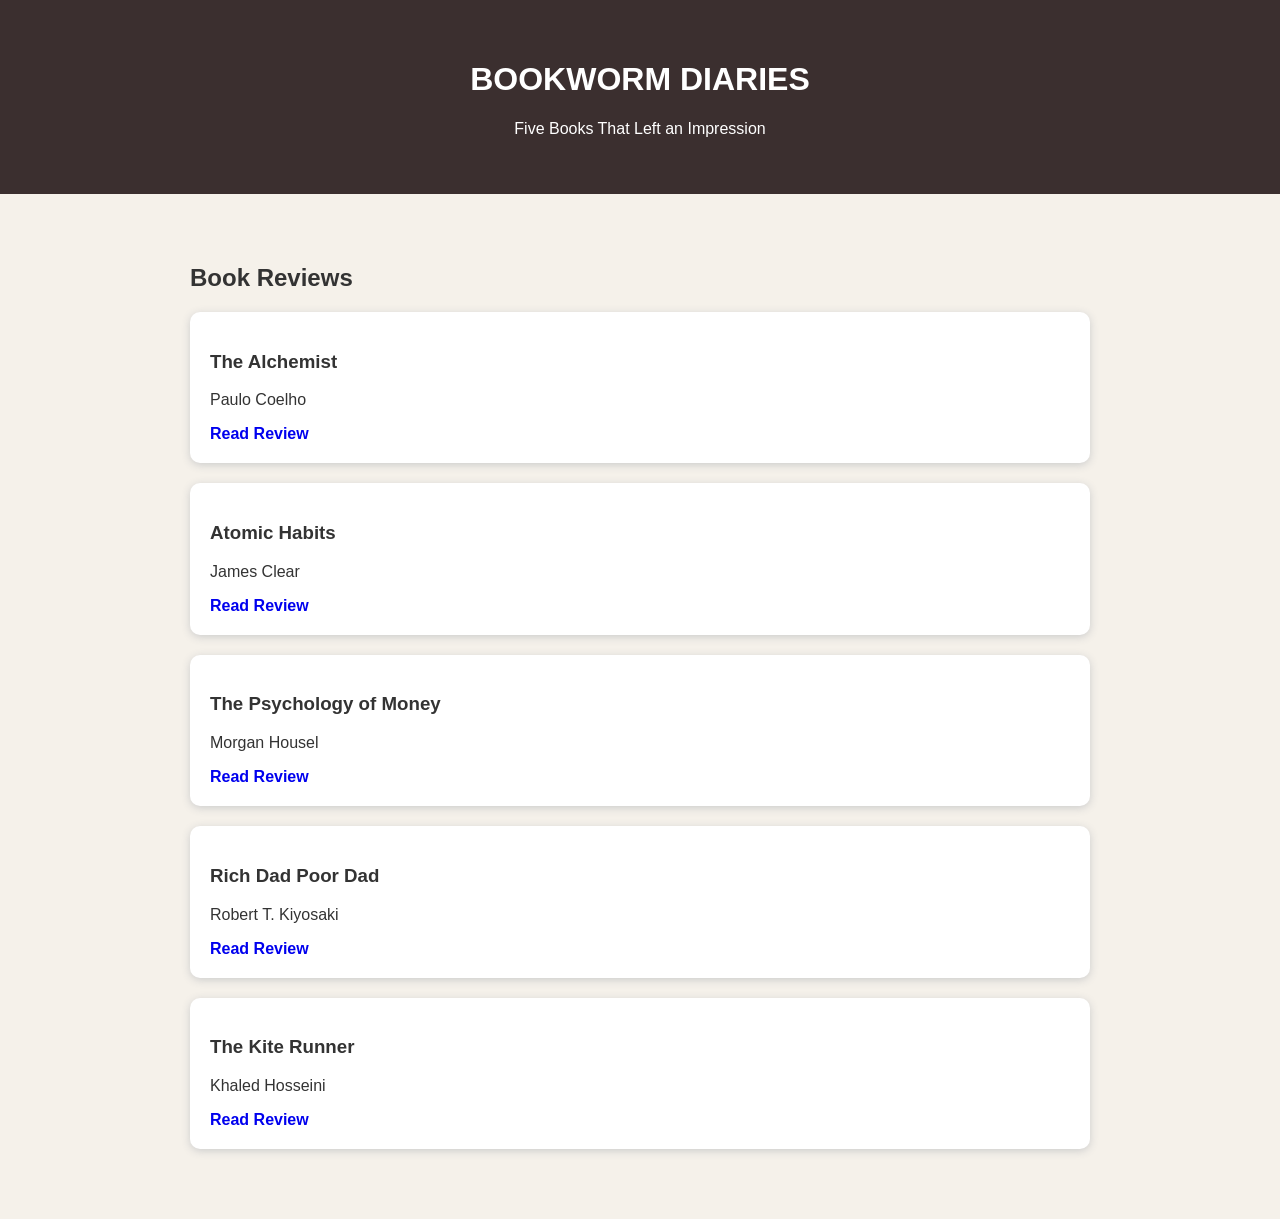
<file: index.html>
<!DOCTYPE html>
<html>
<head>
    <title>Bookworm Diaries</title>
    <link rel="stylesheet" href="style.css">
</head>

<body>

<header>
    <h1>BOOKWORM DIARIES</h1>
    <p>Five Books That Left an Impression</p>
</header>

<main>
    <h2>Book Reviews</h2>

    <div class="book">
        <h3>The Alchemist</h3>
        <p>Paulo Coelho</p>
        <a href="alchemist.html">Read Review</a>
    </div>

    <div class="book">
        <h3>Atomic Habits</h3>
        <p>James Clear</p>
        <a href="atomic-habits.html">Read Review</a>
    </div>

    <div class="book">
        <h3>The Psychology of Money</h3>
        <p>Morgan Housel</p>
        <a href="psychology-of-money.html">Read Review</a>
    </div>

    <div class="book">
        <h3>Rich Dad Poor Dad</h3>
        <p>Robert T. Kiyosaki</p>
        <a href="rich-dad-poor-dad.html">Read Review</a>
    </div>

    <div class="book">
        <h3>The Kite Runner</h3>
        <p>Khaled Hosseini</p>
        <a href="kite-runner.html">Read Review</a>
    </div>
</main>

</body>
</html>
</file>
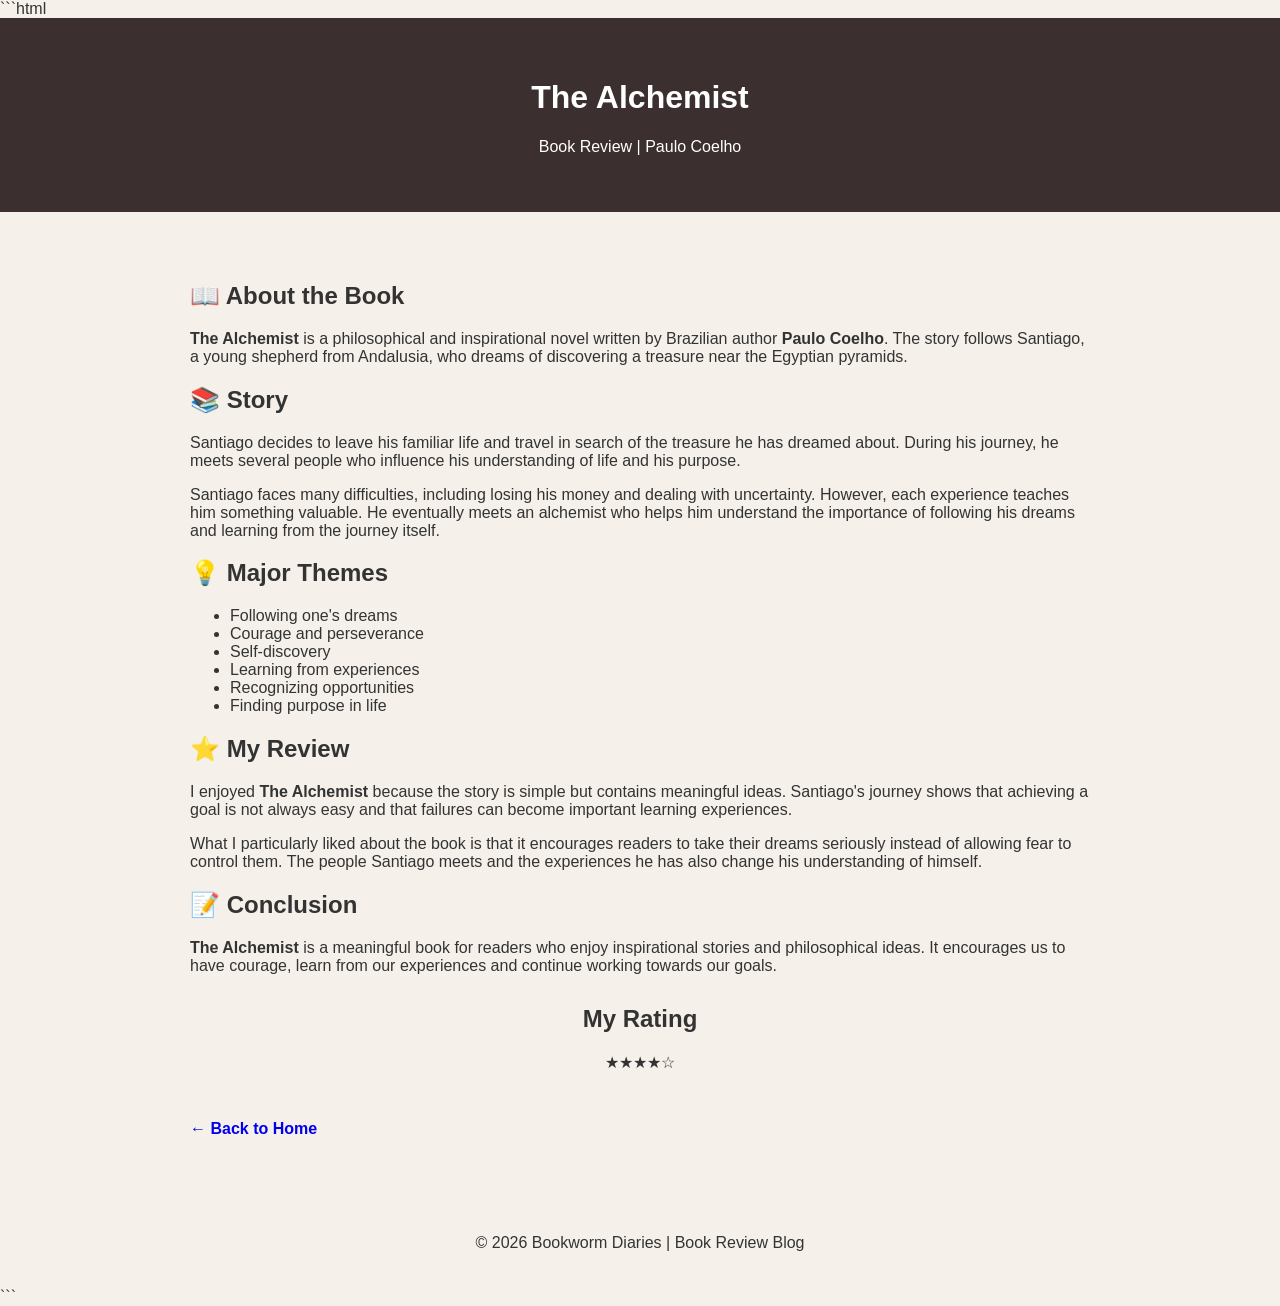
<file: alchemist.html>
```html
<!DOCTYPE html>
<html lang="en">
<head>
    <meta charset="UTF-8">
    <meta name="viewport" content="width=device-width, initial-scale=1.0">
    <title>The Alchemist - Book Review</title>
    <link rel="stylesheet" href="style.css">
</head>

<body>

<header>
    <h1>The Alchemist</h1>
    <p>Book Review | Paulo Coelho</p>
</header>

<main>

    <h2>📖 About the Book</h2>

    <p>
        <strong>The Alchemist</strong> is a philosophical and inspirational
        novel written by Brazilian author <strong>Paulo Coelho</strong>.
        The story follows Santiago, a young shepherd from Andalusia,
        who dreams of discovering a treasure near the Egyptian pyramids.
    </p>

    <h2>📚 Story</h2>

    <p>
        Santiago decides to leave his familiar life and travel in search
        of the treasure he has dreamed about. During his journey, he meets
        several people who influence his understanding of life and his
        purpose.
    </p>

    <p>
        Santiago faces many difficulties, including losing his money and
        dealing with uncertainty. However, each experience teaches him
        something valuable. He eventually meets an alchemist who helps him
        understand the importance of following his dreams and learning
        from the journey itself.
    </p>

    <h2>💡 Major Themes</h2>

    <ul>
        <li>Following one's dreams</li>
        <li>Courage and perseverance</li>
        <li>Self-discovery</li>
        <li>Learning from experiences</li>
        <li>Recognizing opportunities</li>
        <li>Finding purpose in life</li>
    </ul>

    <h2>⭐ My Review</h2>

    <p>
        I enjoyed <strong>The Alchemist</strong> because the story is simple
        but contains meaningful ideas. Santiago's journey shows that
        achieving a goal is not always easy and that failures can become
        important learning experiences.
    </p>

    <p>
        What I particularly liked about the book is that it encourages
        readers to take their dreams seriously instead of allowing fear
        to control them. The people Santiago meets and the experiences he
        has also change his understanding of himself.
    </p>

    <h2>📝 Conclusion</h2>

    <p>
        <strong>The Alchemist</strong> is a meaningful book for readers who
        enjoy inspirational stories and philosophical ideas. It encourages
        us to have courage, learn from our experiences and continue working
        towards our goals.
    </p>

    <div class="rating">
        <h2>My Rating</h2>
        <p>★★★★☆</p>
    </div>

    <br>

    <a href="index.html">← Back to Home</a>

</main>

<footer>
    <p>© 2026 Bookworm Diaries | Book Review Blog</p>
</footer>

</body>
</html>
```
</file>
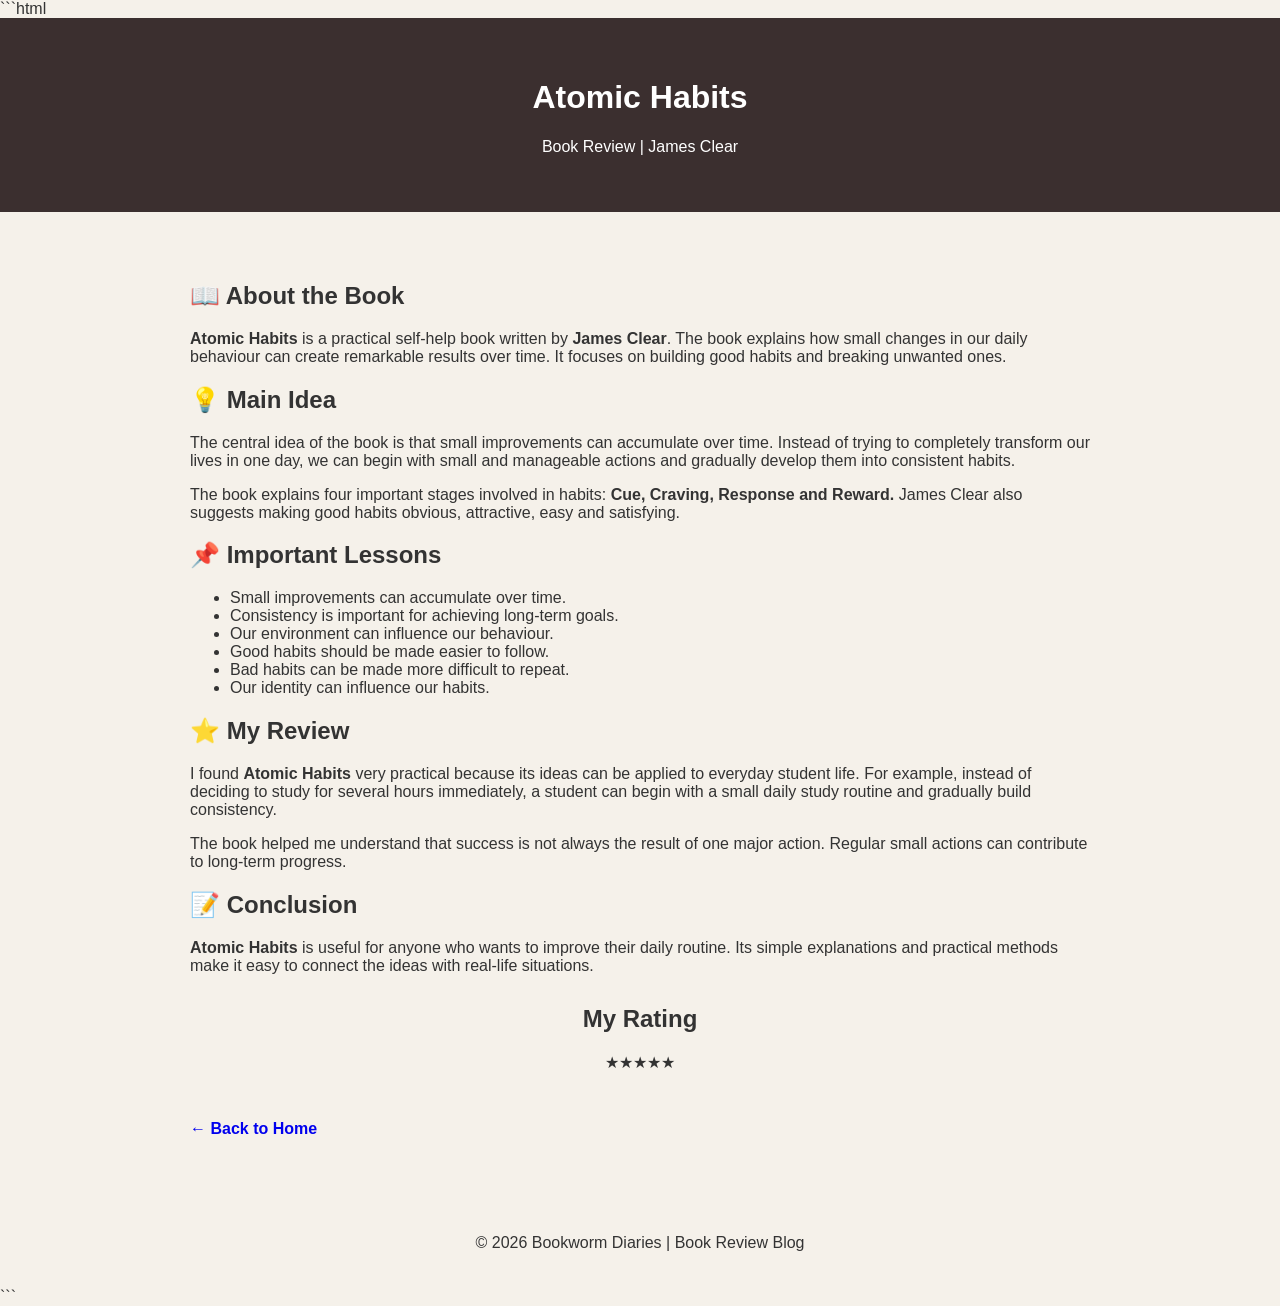
<file: atomic-habits.html>
```html
<!DOCTYPE html>
<html lang="en">
<head>
    <meta charset="UTF-8">
    <meta name="viewport" content="width=device-width, initial-scale=1.0">
    <title>Atomic Habits - Book Review</title>
    <link rel="stylesheet" href="style.css">
</head>

<body>

<header>
    <h1>Atomic Habits</h1>
    <p>Book Review | James Clear</p>
</header>

<main>

    <h2>📖 About the Book</h2>

    <p>
        <strong>Atomic Habits</strong> is a practical self-help book written
        by <strong>James Clear</strong>. The book explains how small changes
        in our daily behaviour can create remarkable results over time.
        It focuses on building good habits and breaking unwanted ones.
    </p>

    <h2>💡 Main Idea</h2>

    <p>
        The central idea of the book is that small improvements can
        accumulate over time. Instead of trying to completely transform
        our lives in one day, we can begin with small and manageable
        actions and gradually develop them into consistent habits.
    </p>

    <p>
        The book explains four important stages involved in habits:
        <strong>Cue, Craving, Response and Reward.</strong>
        James Clear also suggests making good habits obvious, attractive,
        easy and satisfying.
    </p>

    <h2>📌 Important Lessons</h2>

    <ul>
        <li>Small improvements can accumulate over time.</li>
        <li>Consistency is important for achieving long-term goals.</li>
        <li>Our environment can influence our behaviour.</li>
        <li>Good habits should be made easier to follow.</li>
        <li>Bad habits can be made more difficult to repeat.</li>
        <li>Our identity can influence our habits.</li>
    </ul>

    <h2>⭐ My Review</h2>

    <p>
        I found <strong>Atomic Habits</strong> very practical because its
        ideas can be applied to everyday student life. For example,
        instead of deciding to study for several hours immediately,
        a student can begin with a small daily study routine and
        gradually build consistency.
    </p>

    <p>
        The book helped me understand that success is not always the
        result of one major action. Regular small actions can contribute
        to long-term progress.
    </p>

    <h2>📝 Conclusion</h2>

    <p>
        <strong>Atomic Habits</strong> is useful for anyone who wants to
        improve their daily routine. Its simple explanations and practical
        methods make it easy to connect the ideas with real-life situations.
    </p>

    <div class="rating">
        <h2>My Rating</h2>
        <p>★★★★★</p>
    </div>

    <br>

    <a href="index.html">← Back to Home</a>

</main>

<footer>
    <p>© 2026 Bookworm Diaries | Book Review Blog</p>
</footer>

</body>
</html>
```
</file>
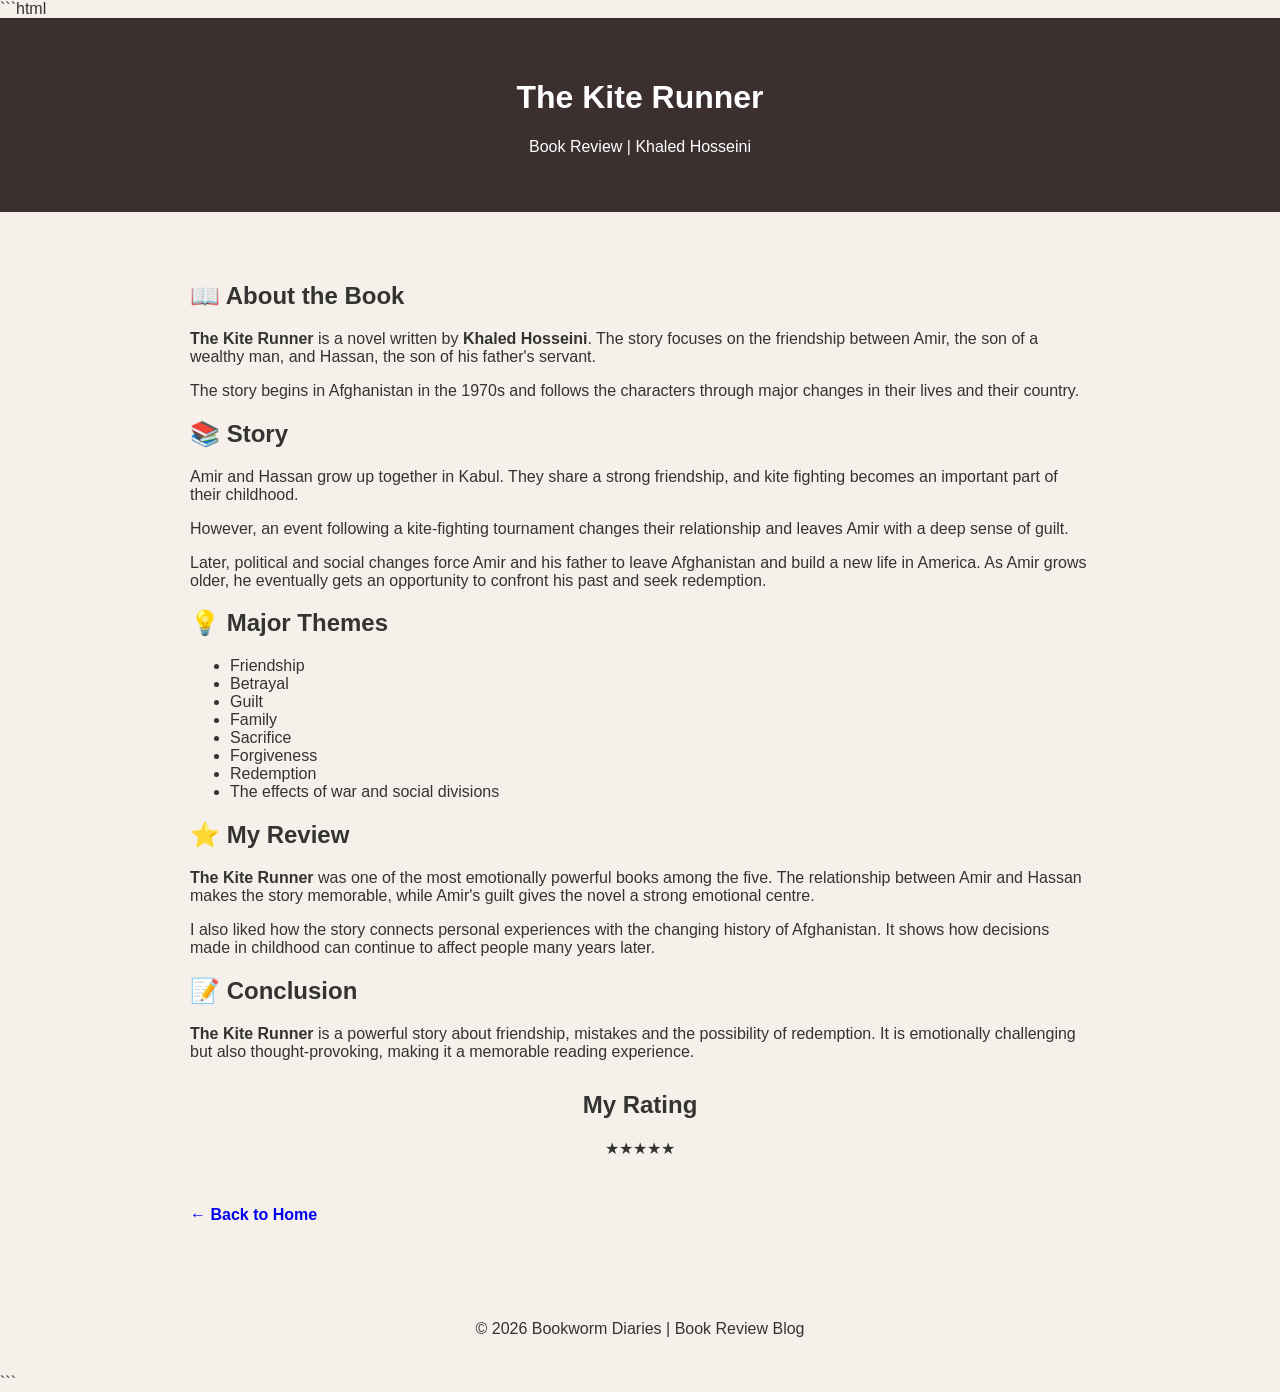
<file: kite-runner.html>
```html
<!DOCTYPE html>
<html lang="en">
<head>
    <meta charset="UTF-8">
    <meta name="viewport" content="width=device-width, initial-scale=1.0">
    <title>The Kite Runner - Book Review</title>
    <link rel="stylesheet" href="style.css">
</head>

<body>

<header>
    <h1>The Kite Runner</h1>
    <p>Book Review | Khaled Hosseini</p>
</header>

<main>

    <h2>📖 About the Book</h2>

    <p>
        <strong>The Kite Runner</strong> is a novel written by
        <strong>Khaled Hosseini</strong>. The story focuses on the
        friendship between Amir, the son of a wealthy man, and Hassan,
        the son of his father's servant.
    </p>

    <p>
        The story begins in Afghanistan in the 1970s and follows the
        characters through major changes in their lives and their country.
    </p>

    <h2>📚 Story</h2>

    <p>
        Amir and Hassan grow up together in Kabul. They share a strong
        friendship, and kite fighting becomes an important part of
        their childhood.
    </p>

    <p>
        However, an event following a kite-fighting tournament changes
        their relationship and leaves Amir with a deep sense of guilt.
    </p>

    <p>
        Later, political and social changes force Amir and his father
        to leave Afghanistan and build a new life in America. As Amir
        grows older, he eventually gets an opportunity to confront his
        past and seek redemption.
    </p>

    <h2>💡 Major Themes</h2>

    <ul>
        <li>Friendship</li>
        <li>Betrayal</li>
        <li>Guilt</li>
        <li>Family</li>
        <li>Sacrifice</li>
        <li>Forgiveness</li>
        <li>Redemption</li>
        <li>The effects of war and social divisions</li>
    </ul>

    <h2>⭐ My Review</h2>

    <p>
        <strong>The Kite Runner</strong> was one of the most emotionally
        powerful books among the five. The relationship between Amir
        and Hassan makes the story memorable, while Amir's guilt gives
        the novel a strong emotional centre.
    </p>

    <p>
        I also liked how the story connects personal experiences with
        the changing history of Afghanistan. It shows how decisions
        made in childhood can continue to affect people many years later.
    </p>

    <h2>📝 Conclusion</h2>

    <p>
        <strong>The Kite Runner</strong> is a powerful story about
        friendship, mistakes and the possibility of redemption. It is
        emotionally challenging but also thought-provoking, making it
        a memorable reading experience.
    </p>

    <div class="rating">
        <h2>My Rating</h2>
        <p>★★★★★</p>
    </div>

    <br>

    <a href="index.html">← Back to Home</a>

</main>

<footer>
    <p>© 2026 Bookworm Diaries | Book Review Blog</p>
</footer>

</body>
</html>
```
</file>
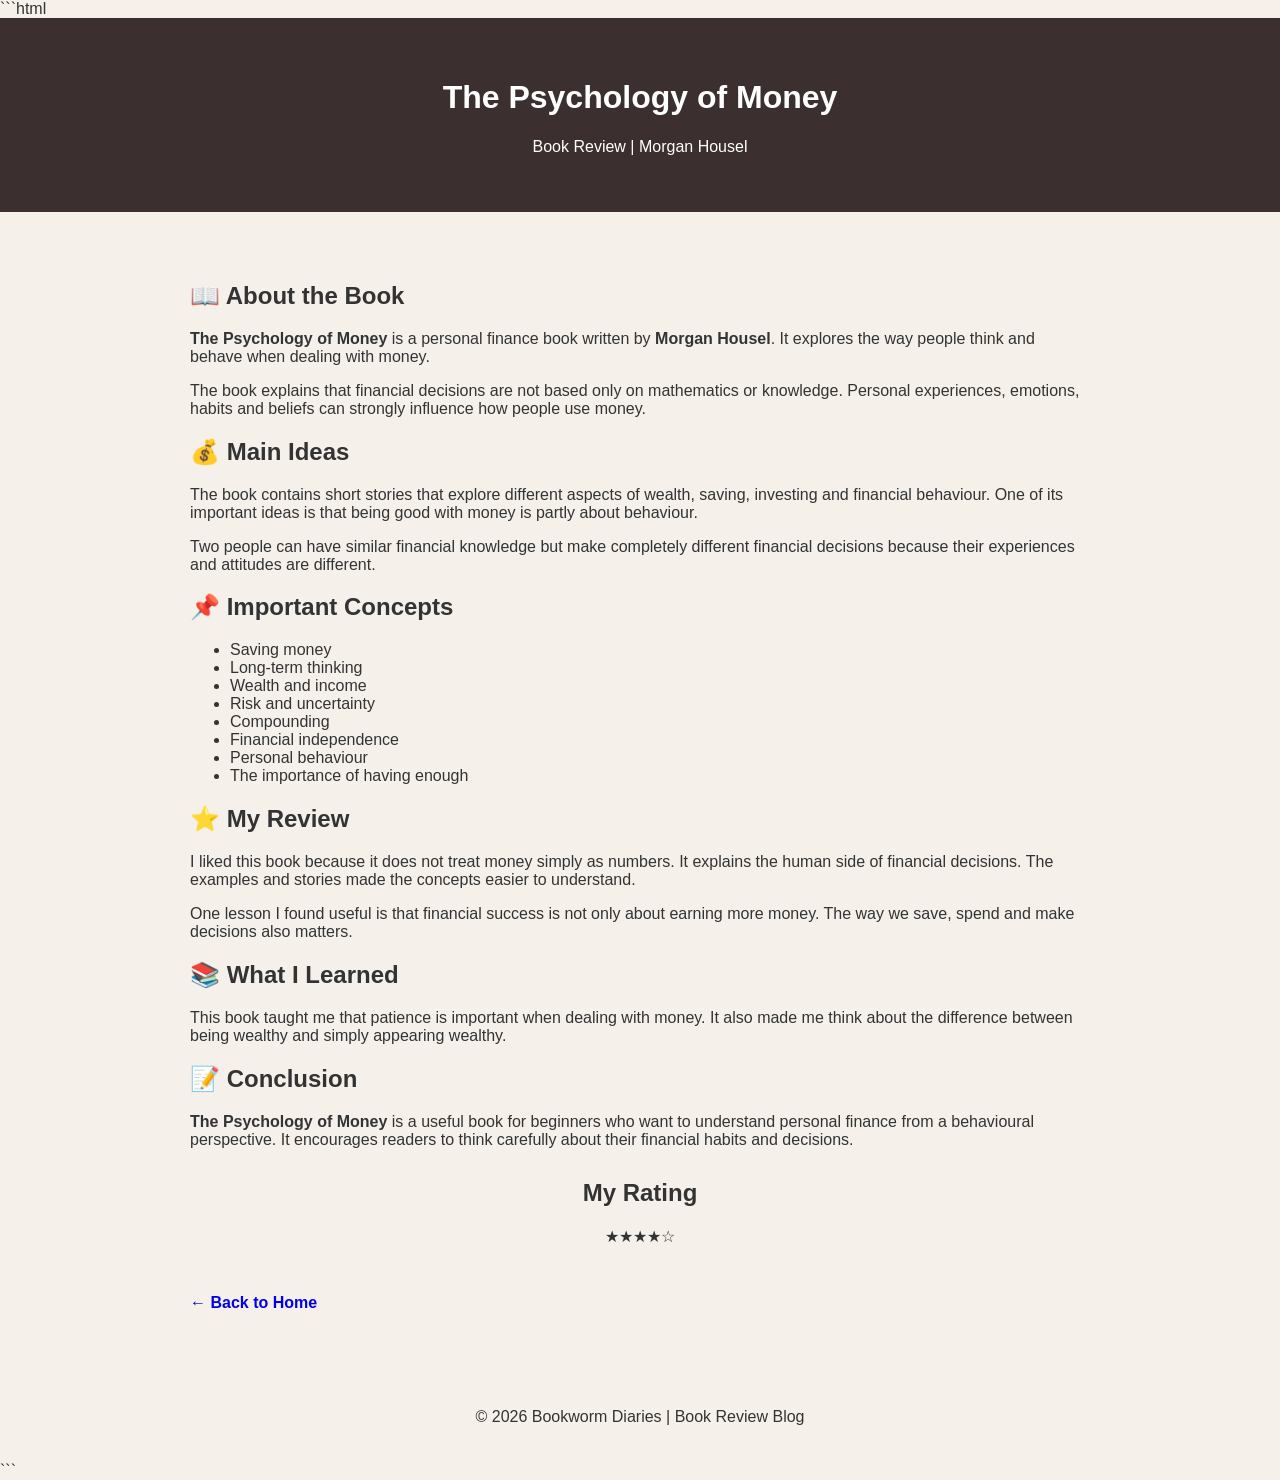
<file: psychology-of-money.html>
```html
<!DOCTYPE html>
<html lang="en">
<head>
    <meta charset="UTF-8">
    <meta name="viewport" content="width=device-width, initial-scale=1.0">
    <title>The Psychology of Money - Book Review</title>
    <link rel="stylesheet" href="style.css">
</head>

<body>

<header>
    <h1>The Psychology of Money</h1>
    <p>Book Review | Morgan Housel</p>
</header>

<main>

    <h2>📖 About the Book</h2>

    <p>
        <strong>The Psychology of Money</strong> is a personal finance
        book written by <strong>Morgan Housel</strong>. It explores the
        way people think and behave when dealing with money.
    </p>

    <p>
        The book explains that financial decisions are not based only
        on mathematics or knowledge. Personal experiences, emotions,
        habits and beliefs can strongly influence how people use money.
    </p>

    <h2>💰 Main Ideas</h2>

    <p>
        The book contains short stories that explore different aspects
        of wealth, saving, investing and financial behaviour. One of
        its important ideas is that being good with money is partly
        about behaviour.
    </p>

    <p>
        Two people can have similar financial knowledge but make
        completely different financial decisions because their
        experiences and attitudes are different.
    </p>

    <h2>📌 Important Concepts</h2>

    <ul>
        <li>Saving money</li>
        <li>Long-term thinking</li>
        <li>Wealth and income</li>
        <li>Risk and uncertainty</li>
        <li>Compounding</li>
        <li>Financial independence</li>
        <li>Personal behaviour</li>
        <li>The importance of having enough</li>
    </ul>

    <h2>⭐ My Review</h2>

    <p>
        I liked this book because it does not treat money simply as
        numbers. It explains the human side of financial decisions.
        The examples and stories made the concepts easier to understand.
    </p>

    <p>
        One lesson I found useful is that financial success is not
        only about earning more money. The way we save, spend and
        make decisions also matters.
    </p>

    <h2>📚 What I Learned</h2>

    <p>
        This book taught me that patience is important when dealing
        with money. It also made me think about the difference between
        being wealthy and simply appearing wealthy.
    </p>

    <h2>📝 Conclusion</h2>

    <p>
        <strong>The Psychology of Money</strong> is a useful book for
        beginners who want to understand personal finance from a
        behavioural perspective. It encourages readers to think
        carefully about their financial habits and decisions.
    </p>

    <div class="rating">
        <h2>My Rating</h2>
        <p>★★★★☆</p>
    </div>

    <br>

    <a href="index.html">← Back to Home</a>

</main>

<footer>
    <p>© 2026 Bookworm Diaries | Book Review Blog</p>
</footer>

</body>
</html>
```
</file>
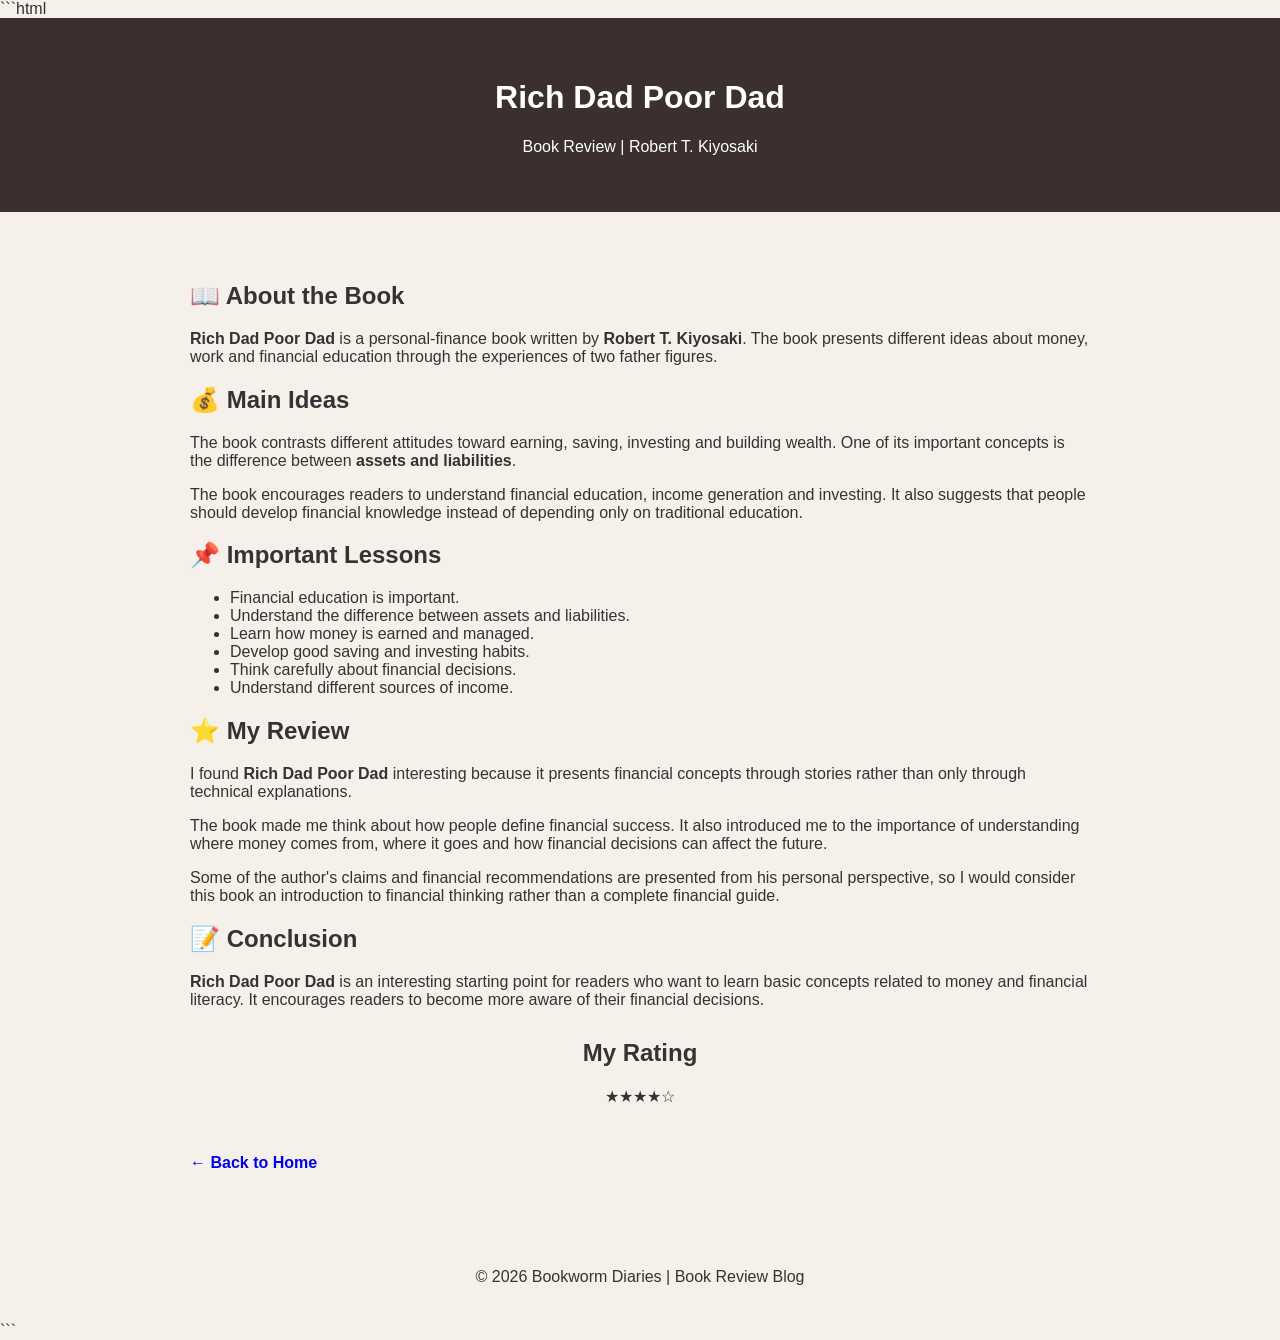
<file: rich-dad-poor-dad.html>
```html
<!DOCTYPE html>
<html lang="en">
<head>
    <meta charset="UTF-8">
    <meta name="viewport" content="width=device-width, initial-scale=1.0">
    <title>Rich Dad Poor Dad - Book Review</title>
    <link rel="stylesheet" href="style.css">
</head>

<body>

<header>
    <h1>Rich Dad Poor Dad</h1>
    <p>Book Review | Robert T. Kiyosaki</p>
</header>

<main>

    <h2>📖 About the Book</h2>

    <p>
        <strong>Rich Dad Poor Dad</strong> is a personal-finance book
        written by <strong>Robert T. Kiyosaki</strong>. The book presents
        different ideas about money, work and financial education through
        the experiences of two father figures.
    </p>

    <h2>💰 Main Ideas</h2>

    <p>
        The book contrasts different attitudes toward earning, saving,
        investing and building wealth. One of its important concepts
        is the difference between <strong>assets and liabilities</strong>.
    </p>

    <p>
        The book encourages readers to understand financial education,
        income generation and investing. It also suggests that people
        should develop financial knowledge instead of depending only
        on traditional education.
    </p>

    <h2>📌 Important Lessons</h2>

    <ul>
        <li>Financial education is important.</li>
        <li>Understand the difference between assets and liabilities.</li>
        <li>Learn how money is earned and managed.</li>
        <li>Develop good saving and investing habits.</li>
        <li>Think carefully about financial decisions.</li>
        <li>Understand different sources of income.</li>
    </ul>

    <h2>⭐ My Review</h2>

    <p>
        I found <strong>Rich Dad Poor Dad</strong> interesting because
        it presents financial concepts through stories rather than only
        through technical explanations.
    </p>

    <p>
        The book made me think about how people define financial success.
        It also introduced me to the importance of understanding where
        money comes from, where it goes and how financial decisions can
        affect the future.
    </p>

    <p>
        Some of the author's claims and financial recommendations are
        presented from his personal perspective, so I would consider
        this book an introduction to financial thinking rather than a
        complete financial guide.
    </p>

    <h2>📝 Conclusion</h2>

    <p>
        <strong>Rich Dad Poor Dad</strong> is an interesting starting point
        for readers who want to learn basic concepts related to money
        and financial literacy. It encourages readers to become more
        aware of their financial decisions.
    </p>

    <div class="rating">
        <h2>My Rating</h2>
        <p>★★★★☆</p>
    </div>

    <br>

    <a href="index.html">← Back to Home</a>

</main>

<footer>
    <p>© 2026 Bookworm Diaries | Book Review Blog</p>
</footer>

</body>
</html>
```
</file>
<file: style.css>
body {
    font-family: Arial, sans-serif;
    margin: 0;
    background: #f5f1ea;
    color: #333;
}

header {
    text-align: center;
    padding: 40px;
    background: #3b2f2f;
    color: white;
}

main {
    max-width: 900px;
    margin: 30px auto;
    padding: 20px;
}

.book {
    background: white;
    padding: 20px;
    margin: 20px 0;
    border-radius: 10px;
    box-shadow: 0 2px 8px #ccc;
}

a {
    text-decoration: none;
    font-weight: bold;
}

.rating {
    text-align: center;
    margin: 30px 0;
}

footer {
    text-align: center;
    padding: 20px;
    margin-top: 40px;
}
</file>
